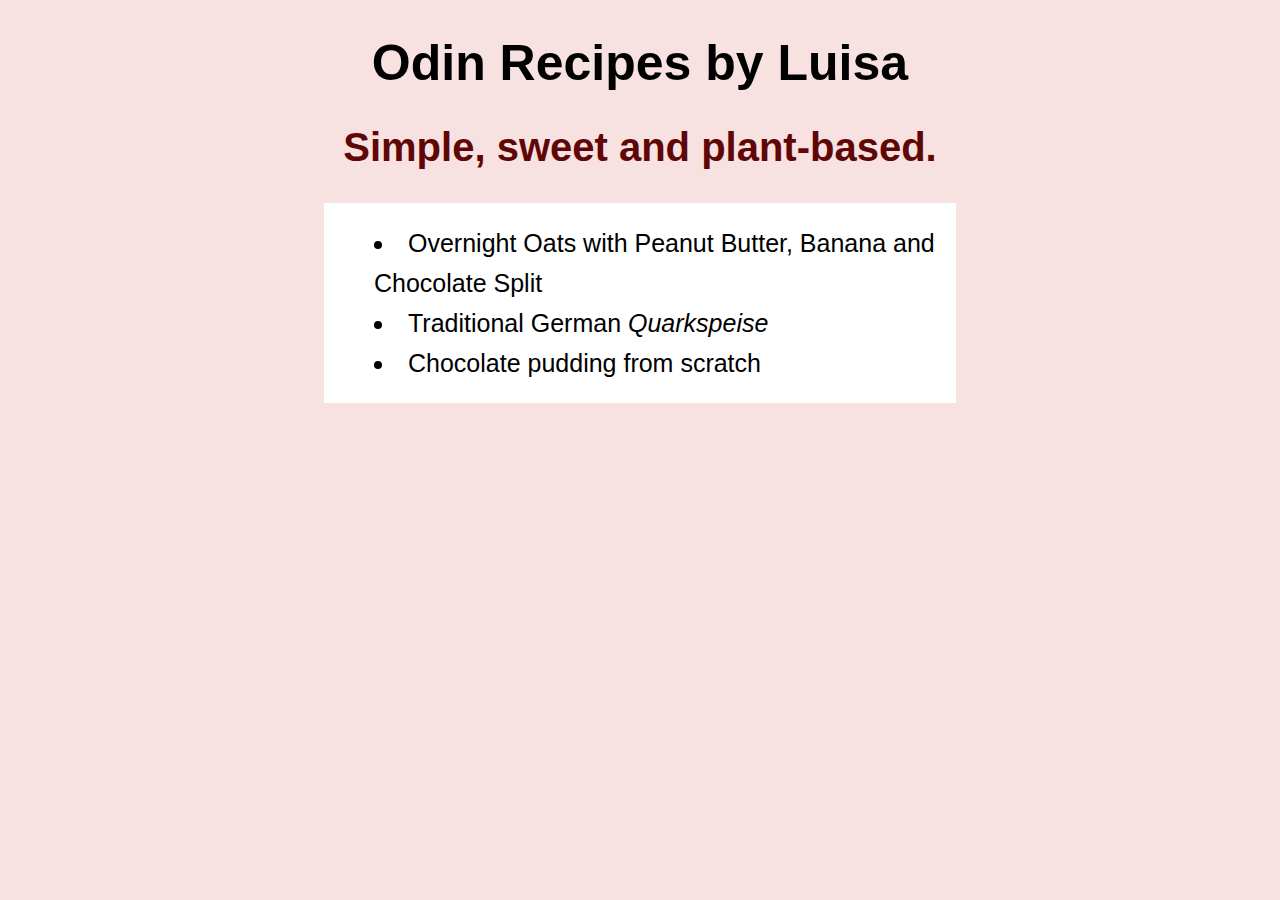
<file: index.html>
<!DOCTYPE html>
<html lang="en">

<head>
    <meta charset="UTF-8">
    <meta name="viewport" content="width=device-width, initial-scale=1.0">
    <title>Odin Recipes by Luisa</title>
    <link rel="stylesheet" href="styles.css">
</head>


<body>
<h1>Odin Recipes by Luisa</h1>
<h2>Simple, sweet and plant-based.</h2>
<div class="recipe-list">
<ul>
  <li><a href="recipes/pb-banana-choc-oats.html" rel="noopener noreferrer">Overnight Oats with Peanut Butter, Banana and Chocolate Split</a></li>
  <li><a href="recipes/german-quarkspeise.html" rel="noopener noreferrer">Traditional German <em>Quarkspeise</em></a></li>
  <li><a href="recipes/chocolate-pudding.html" rel="noopener noreferrer">Chocolate pudding from scratch</a></li>
</ul>
</div>
</body>



</html>
</file>
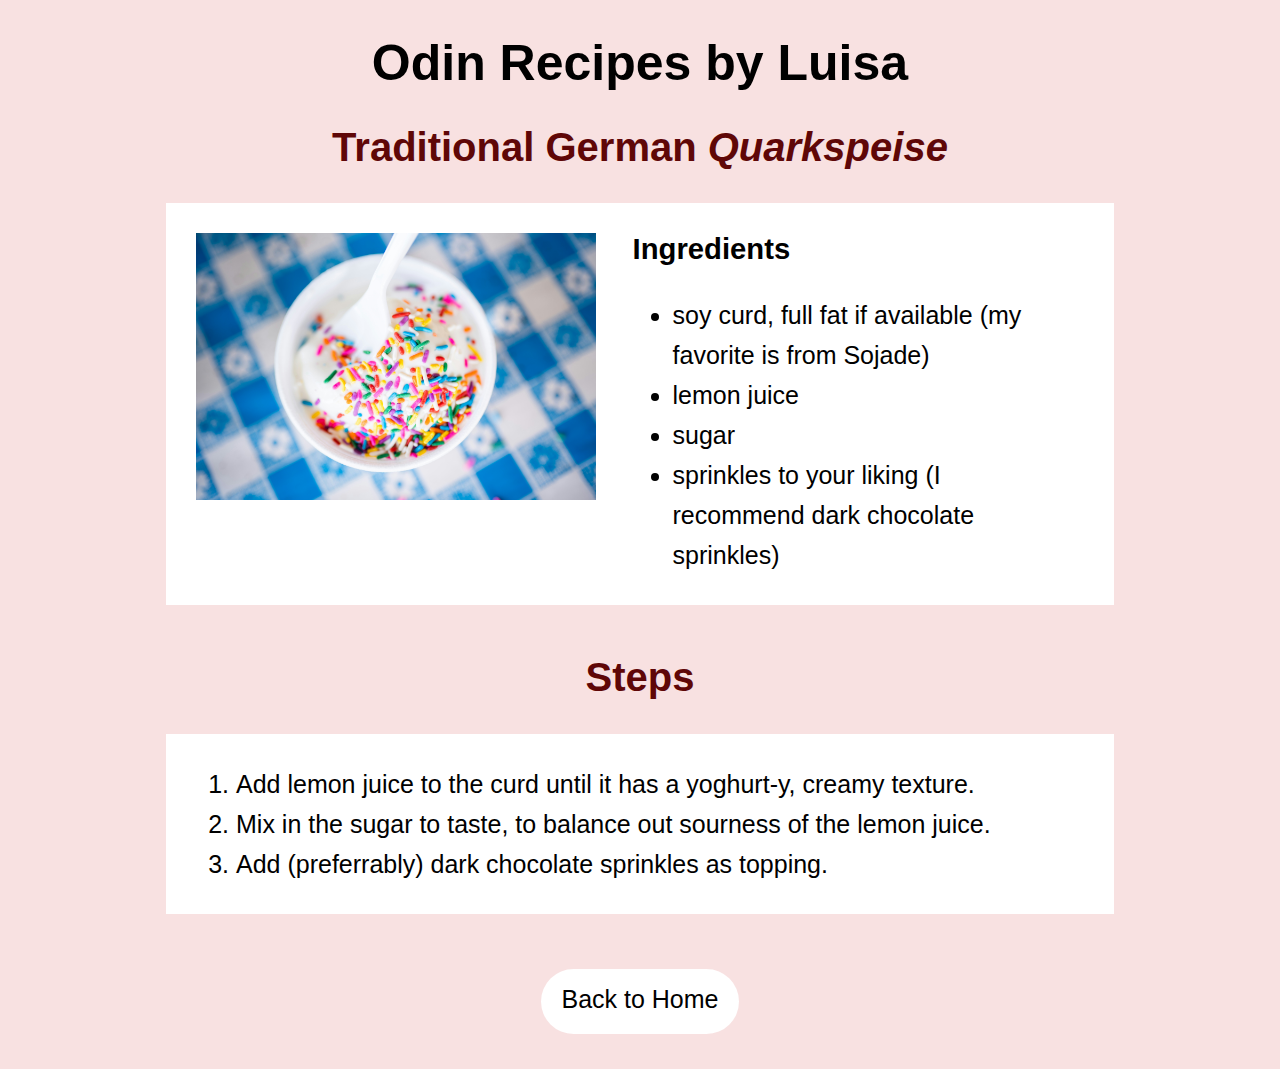
<file: recipes/german-quarkspeise.html>
<!DOCTYPE html>
<html lang="en">

<head>
    <meta charset="UTF-8">
    <!-- <meta name="viewport" content="width=device-width, initial-scale=1.0"> -->
    <title>German Quarkspeise</title>
    <link rel="stylesheet" href="../styles.css">
</head>


<body>
<a class="header-link" href="../index.html" rel="noopener noreferrer"><h1>Odin Recipes by Luisa</h1></a>
<h2>Traditional German <em>Quarkspeise</em></h2>  

<div class="recipe-container">
  <img src="../images/quarkspeise.jpg" alt="Quarkspeise mit Streuseln" class="recipe-img">
  <div class="ingredients-container">
    <h3 class="ingredients-h">Ingredients</h3>
    <ul class="ingredient-list">
      <li>soy curd, full fat if available (my favorite is from Sojade)</li>
      <li>lemon juice</li>
      <li>sugar</li>
      <li>sprinkles to your liking (I recommend dark chocolate sprinkles)</li>
    </ul>
  </div>
</div>

<h2>Steps</h2>
<div class="recipe-container">
<ol>
    <li>Add lemon juice to the curd until it has a yoghurt-y, creamy texture.</li>
    <li>Mix in the sugar to taste, to balance out sourness of the lemon juice.</li>
    <li>Add (preferrably) dark chocolate sprinkles as topping.</li>
</ol>
</div>

<!-- FOOTER -->
<a href="../index.html" rel="noopener noreferrer" class="home-button"><p>Back to Home</p></a>

</body>


</html>
</file>
<file: styles.css>
/* stylesheet */

/* General */

* {
    box-sizing: border-box;
}

body {
    font-family: Verdana, Geneva, Tahoma, sans-serif;
    line-height: 1.6;
    font-size: 25px;
    background-color: rgb(241, 195, 195, 0.5);
}

h1, h2, h3, h4, h5, h6 {
    text-align: center;
    line-height: normal;
}

h1 {
    font-size: 50px;
    /* color: #5f0707; */
    font-weight: 900;
}

.header-link {
    text-decoration: none;
    color:black;
}

.header-link:hover {
    color: white;
}

h2 {
    font-size: 40px;
    color:#5f0707;
    font-weight: 700;
}

ul, ol {
    margin-top: 0;
    margin-bottom: 0;
}

/* Recipe List */

.recipe-list {
    background-color: white;
    padding: 20px 10px;
    text-align: left;
    margin: 0 auto;
    width: 50%;
    list-style-position: inside
}

.recipe-list a {
    text-decoration: none;
    color:black;
}

.recipe-list a:hover {
    color:#5f0707;
}

/* Home Button */

.home-button {
    background-color: white;
    border: rgb(241, 195, 195, 0.5) solid  5px;
    height: 3em;
    width: fit-content;
    color: black;
    margin: 30px auto;
    padding: 10px 20px;
    display: block;
    border-radius: 40px;
    font-weight: 100;
    text-decoration: none;
}

.home-button p {
    margin: 0 auto;
}

.home-button:hover {
    background-color: #5f0707;
    color: white;
    border: #5f0707 solid  5px;
}

/* Recipe Layout */

.recipe-container {
    background-color: white;
    padding: 30px;
    margin: 0 auto 50px;
    width: 75%;
}

.recipe-img {
    display: inline-block;
    width: 45%;
    height: auto;
    margin-right: 30px;
}

.ingredients-container {
    display: inline-block;
    vertical-align: top;
    width: 45%;
    margin: 0 0 auto 0;
}

.ingredients-h {
    text-align: left;
    margin-top: 0;
}

.ingredient-list {
    text-align: left;
    margin-bottom: 0;
}
</file>
